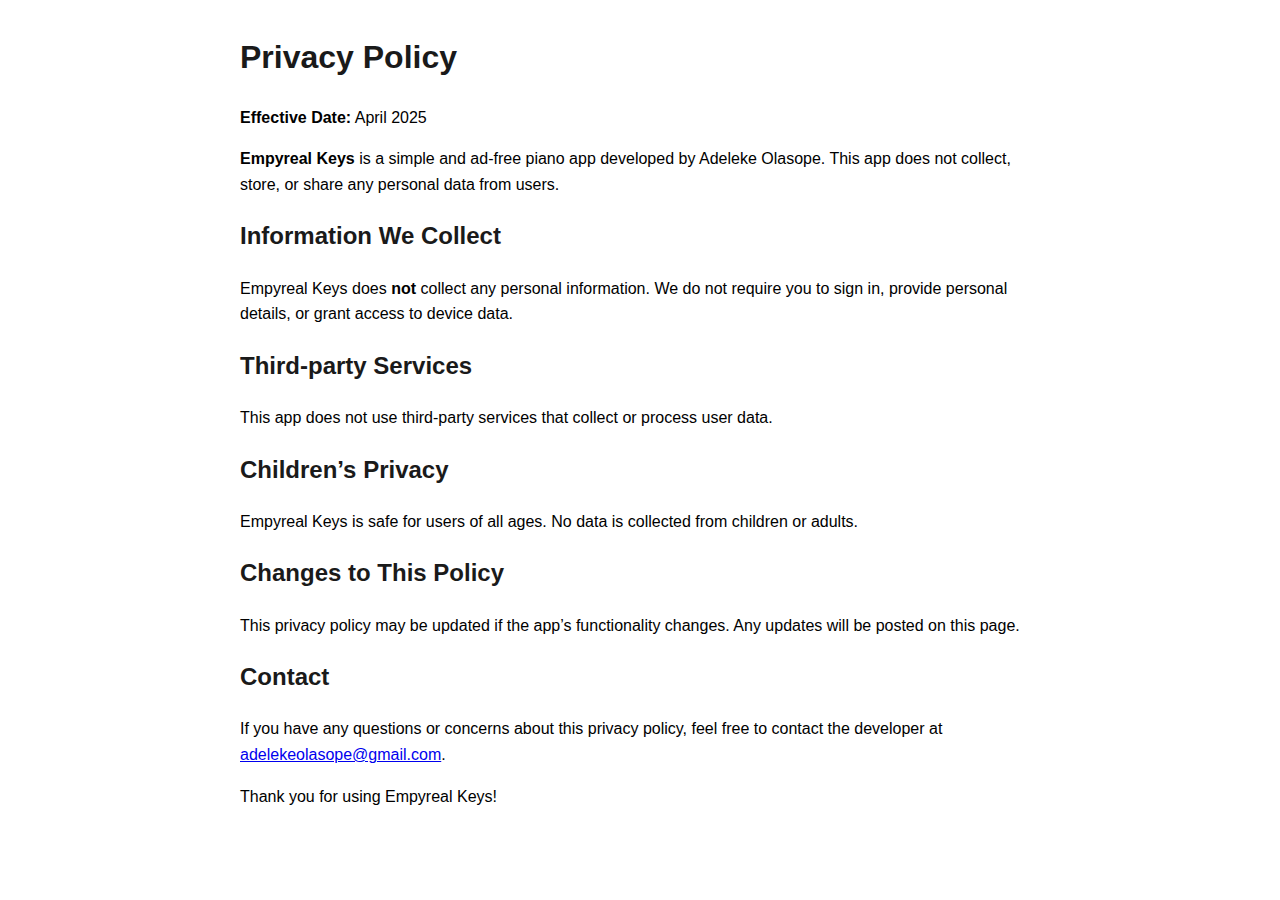
<file: empyreal-keys-policy/index.html>
<!DOCTYPE html>
<html lang="en">
<head>
  <meta charset="UTF-8" />
  <meta name="viewport" content="width=device-width, initial-scale=1.0"/>
  <title>Privacy Policy – Empyreal Keys</title>
  <style>
    body {
      font-family: sans-serif;
      max-width: 800px;
      margin: 2rem auto;
      padding: 0 1rem;
      line-height: 1.6;
    }
    h1, h2 {
      color: #1a1a1a;
    }
  </style>
</head>
<body>
  <h1>Privacy Policy</h1>
  <p><strong>Effective Date:</strong> April 2025</p>

  <p><strong>Empyreal Keys</strong> is a simple and ad-free piano app developed by Adeleke Olasope. This app does not collect, store, or share any personal data from users.</p>

  <h2>Information We Collect</h2>
  <p>Empyreal Keys does <strong>not</strong> collect any personal information. We do not require you to sign in, provide personal details, or grant access to device data.</p>

  <h2>Third-party Services</h2>
  <p>This app does not use third-party services that collect or process user data.</p>

  <h2>Children’s Privacy</h2>
  <p>Empyreal Keys is safe for users of all ages. No data is collected from children or adults.</p>

  <h2>Changes to This Policy</h2>
  <p>This privacy policy may be updated if the app’s functionality changes. Any updates will be posted on this page.</p>

  <h2>Contact</h2>
  <p>If you have any questions or concerns about this privacy policy, feel free to contact the developer at <a href="mailto:adelekeolasope@gmail.com">adelekeolasope@gmail.com</a>.</p>

  <p>Thank you for using Empyreal Keys!</p>
</body>
</html>
</file>
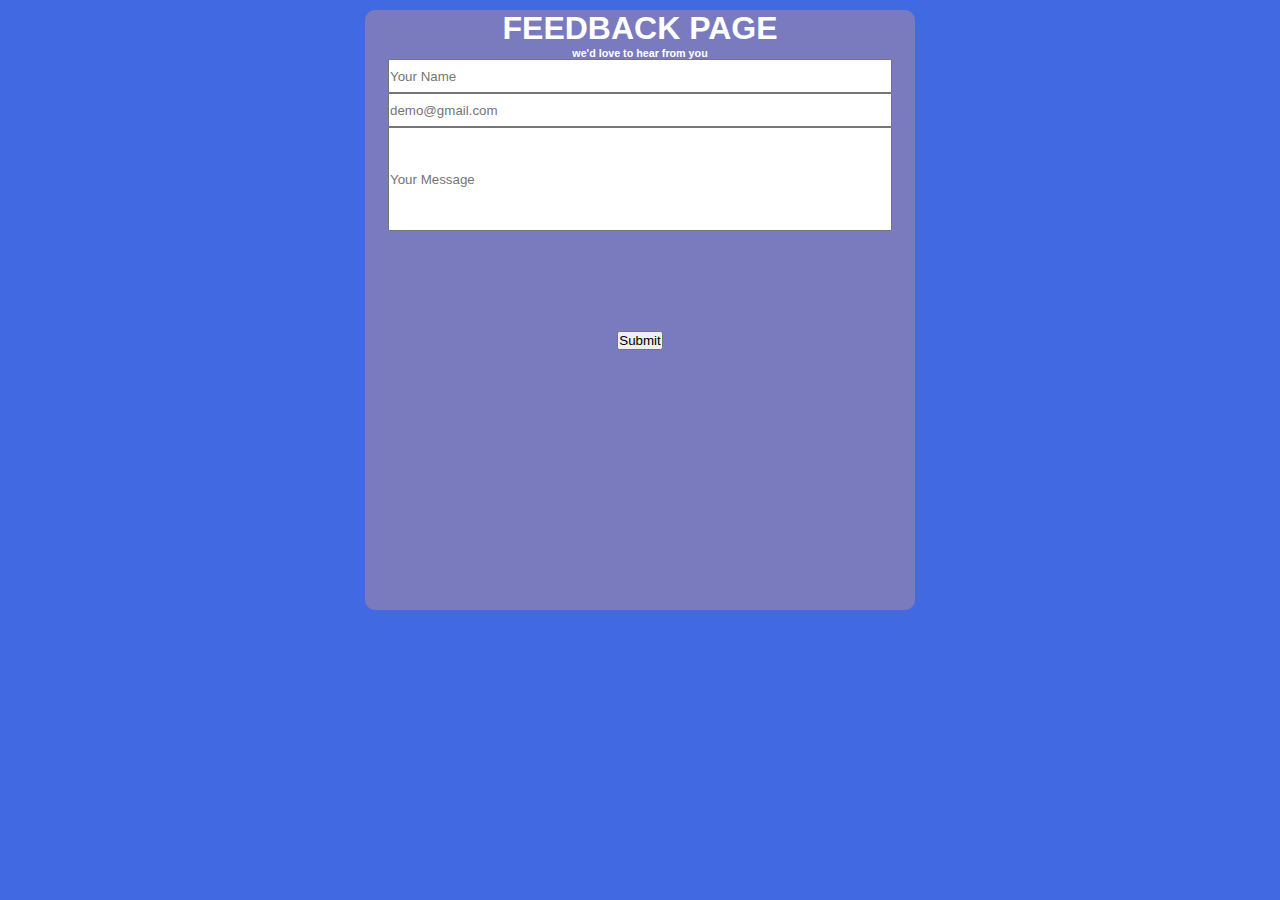
<file: feedback.html>
<!DOCTYPE html>
<html lang="en">
<head>
    <meta charset="UTF-8">
    <meta http-equiv="X-UA-Compatible" content="IE=edge">
    <meta name="viewport" content="width=device-width, initial-scale=1.0">
    <title>Document</title>
    <!-- CSS only -->
<link href="https://cdn.jsdelivr.net/npm/bootstrap@5.2.0/dist/css/bootstrap.min.css" rel="stylesheet"integrity
="sha384-gH2yIJqKdNHPEq0n4Mqa/HGKIhSkIHeL5AyhkYV8i59U5AR6csBvApHHNl/vI1Bx" crossorigin="anonymous">
</head>
<body>
   
       <div class="container-fluid Main2">

                         <center>

                            <div class="container  ">
                                
                                <h1><strong>FEEDBACK PAGE </strong> </h1>
                                <h6>we'd love to hear from you</h6>
        
                           <div class="Main3">
                            <form>
                                <div class="mb-3 ">
                                  <label for="exampleInputEmail1" class="form-label"> </label>
                                  <input type="text" class="form-control" placeholder="Your Name" id="length" aria-describedby="emailHelp">
                                  
                                </div>
        
<style>

                                
*{
    padding: 0;
    margin: 0;
    font-family: sans-serif;  
  }
  
.Main2{
    background-color: royalblue;
    width: 100%;
    height: 100vh;
    background-size: cover;
    background-position: center;
    position: relative;
     overflow: hidden;
     color: white;
    
      
}



                                #length{
                                    width: 500px;
                                    height: 30px;
                                }
        
                                #length2{
                                   width: 500px;
                                   height: 100px;
                                
        
                                }
        
                                button{
                                    margin-top: 100px;
                                }

                                .container{
                                    width: 550px;
                                    height: 600px;
                                    background-color:rgb(122, 122, 190);
                                    margin-top: 10px;
                                    border-radius: 10px;
                                   
                                    
                                }
                                 


                                </style>
                                <div class="mb-3  ">
                                  <label for="exampleInputPassword1" class="form-label "></label>
                                  <input type="email" class="form-control" placeholder="demo@gmail.com" id="length">
                                </div>
        
                                <div class="mb-3 ">
                                    <label for="exampleInputPassword1" class="form-label "></label>
                                    <input type="text" class="form-control" placeholder="Your Message" id="length2">
                                  </div> 
        
                                <button type="submit" class="btn btn-primary ">Submit</button>
                              </form>
                           </div>
                 

                            </div>
                               </center>
       </div>

</body>
</html>
</file>
